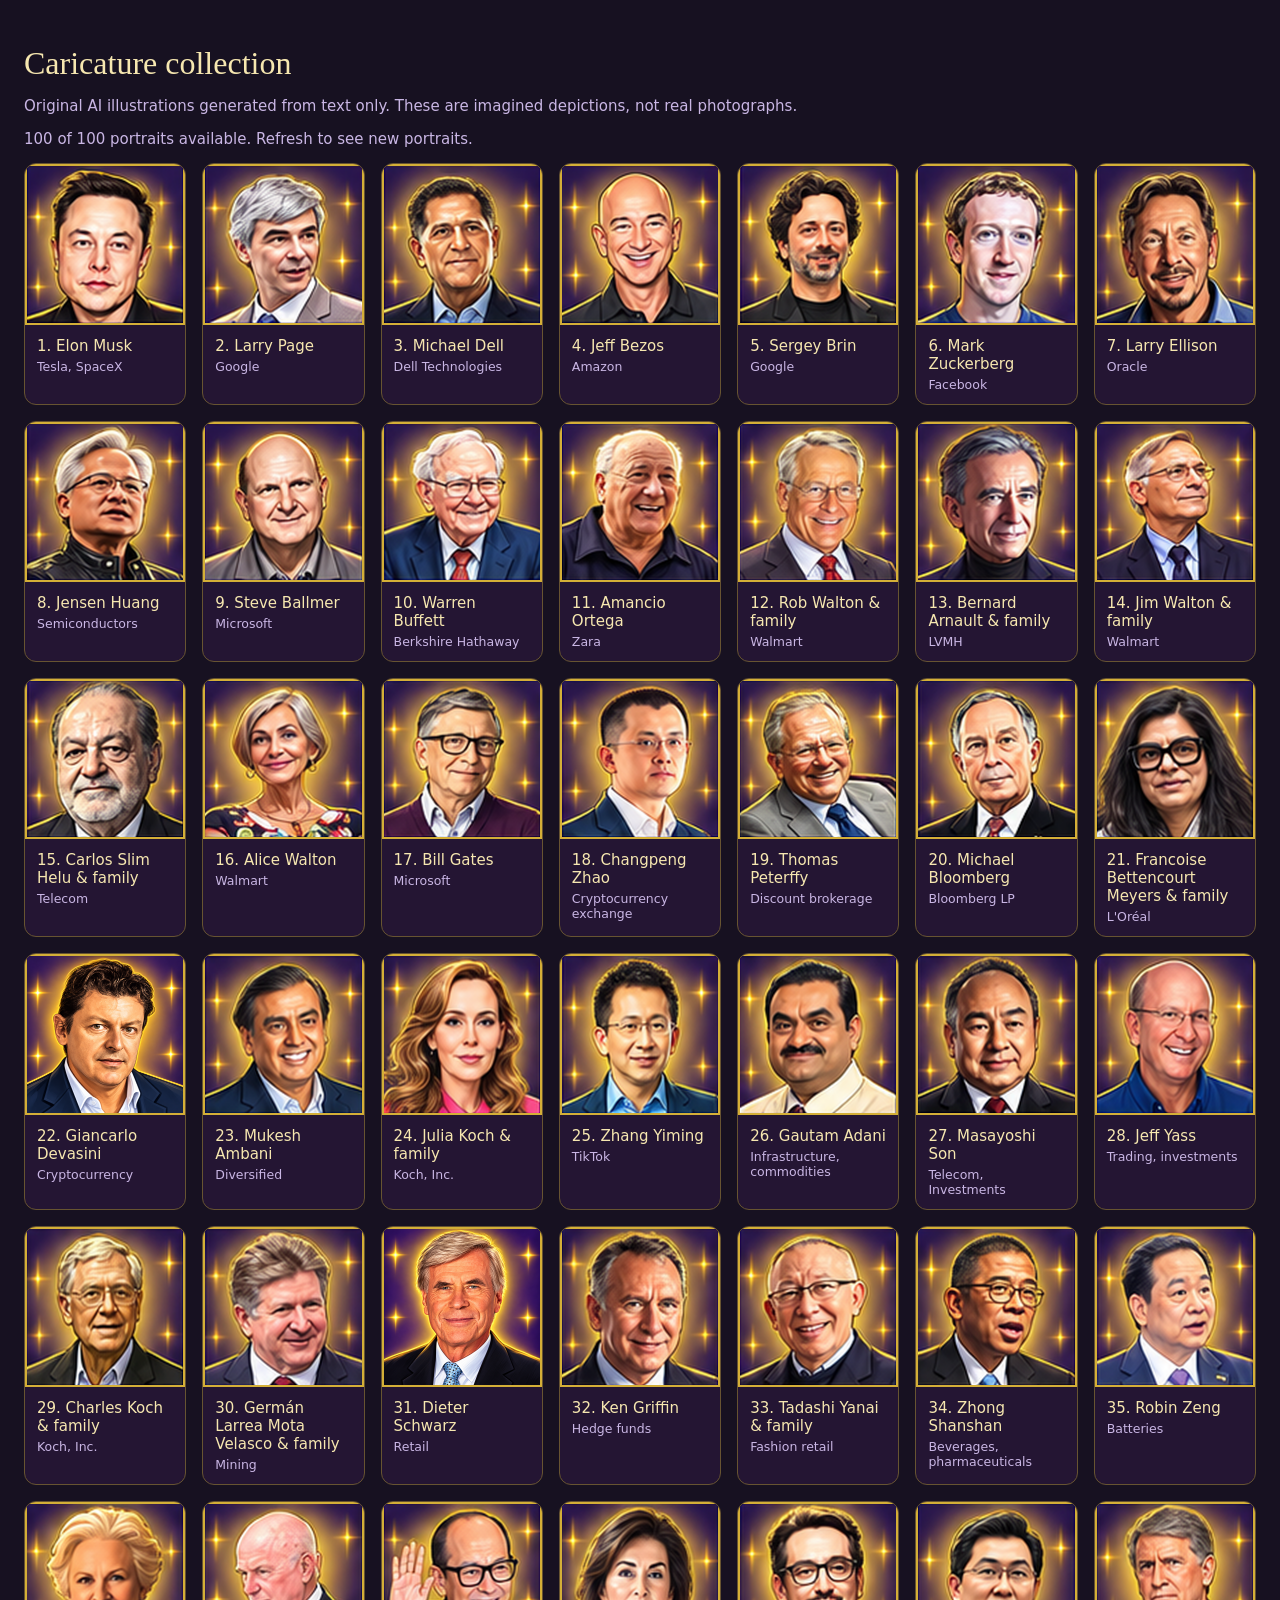
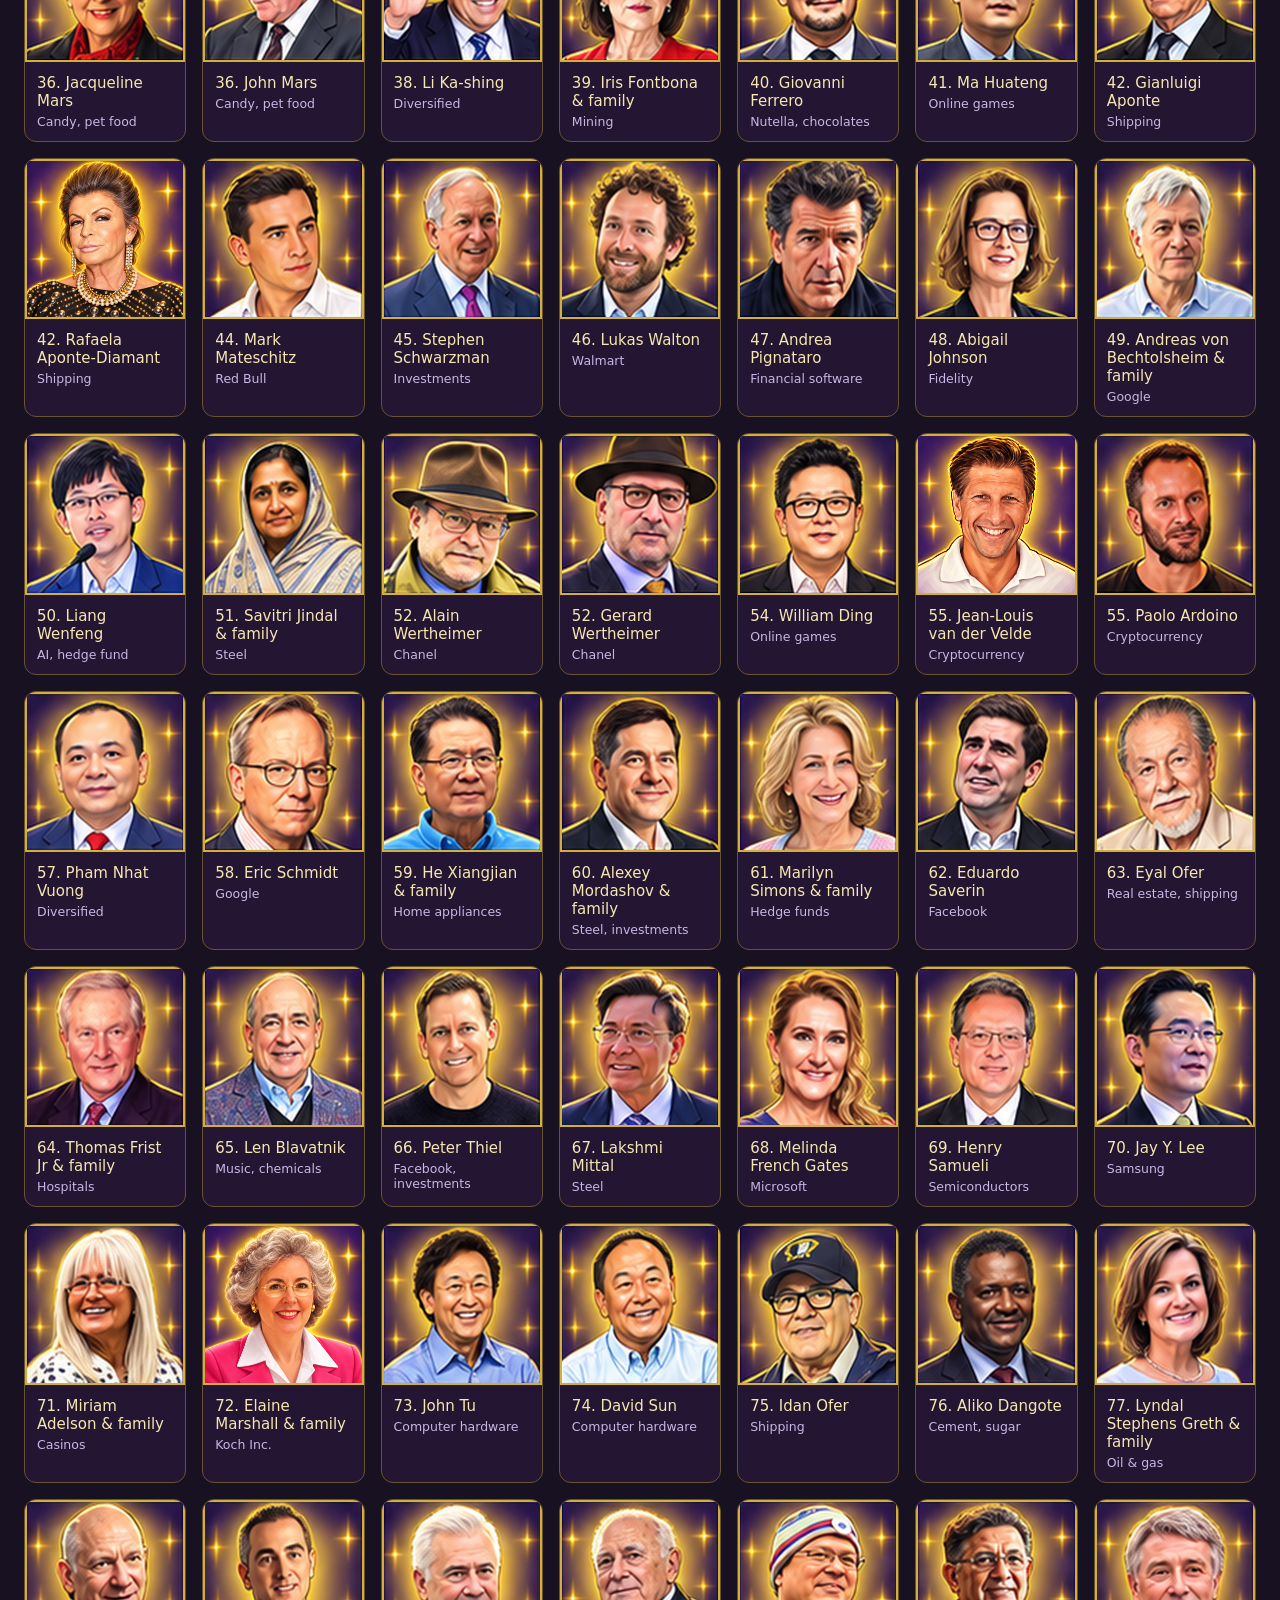
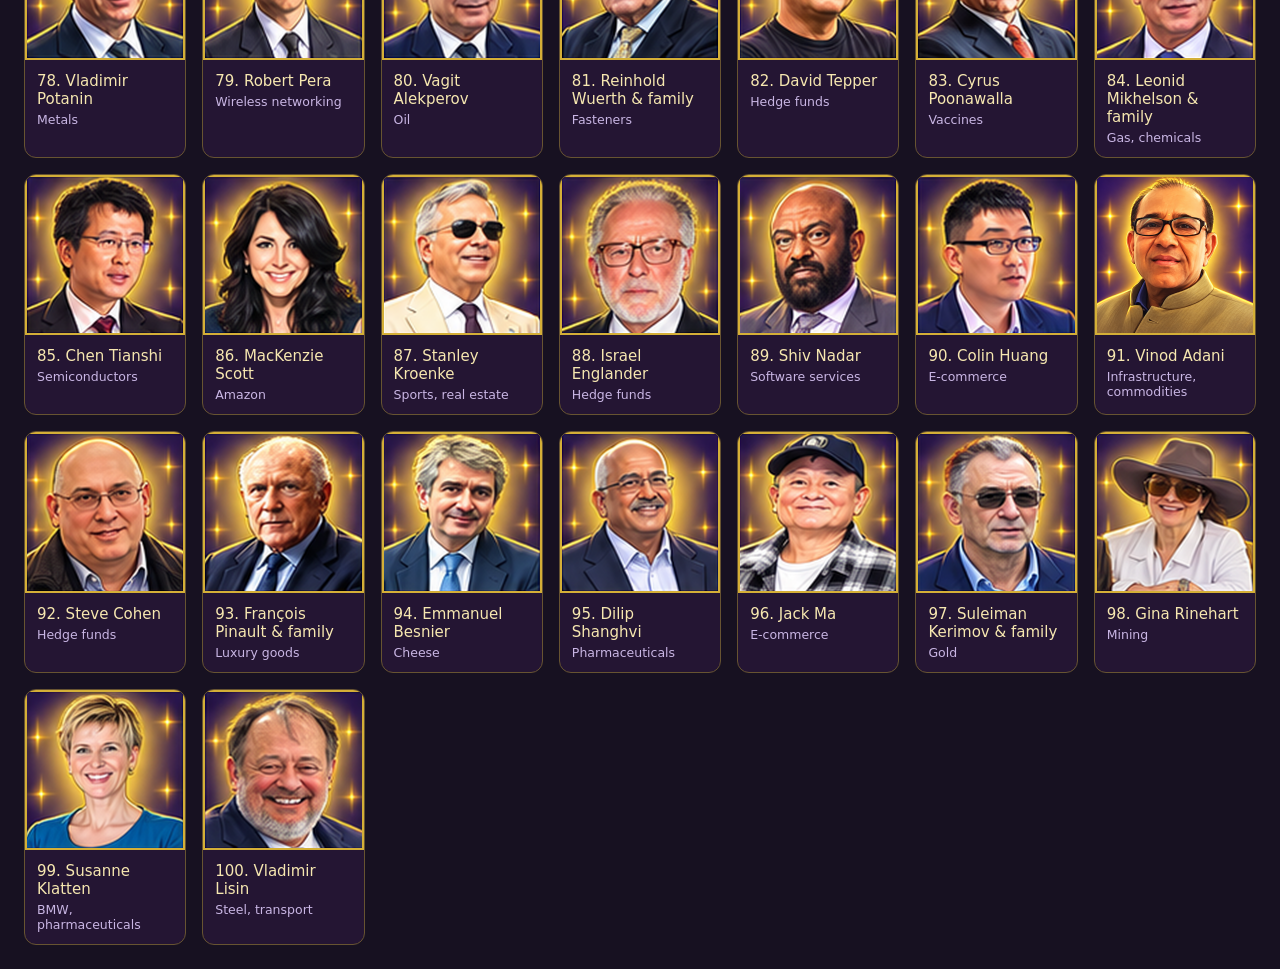
<file: tools/caricatures.html>
<!doctype html>
<html lang="en">
<meta charset="utf-8">
<meta name="viewport" content="width=device-width, initial-scale=1">
<title>Caricature collection · Review</title>
<style>
body{font:15px system-ui;background:#171121;color:#f6e7b0;margin:0;padding:24px}h1{font:32px Georgia;margin-bottom:8px}p{color:#c9b6e4}main{display:grid;grid-template-columns:repeat(auto-fill,minmax(160px,1fr));gap:16px}figure{margin:0;border:1px solid #675431;border-radius:12px;overflow:hidden;background:#241533}img{width:100%;aspect-ratio:1;object-fit:cover;display:block}figcaption{padding:12px}small{display:block;color:#c9b6e4;margin-top:4px}a{color:inherit}figure[hidden]{display:none}
</style>
<h1>Caricature collection</h1>
<p>Original AI illustrations generated from text only. These are imagined depictions, not real photographs.</p>
<p id="status" role="status">Loading collection…</p>
<main id="gallery"></main>
<script type="module">
const people=await (await fetch('../data/people.json')).json();
let loaded=0,settled=0;
const status=document.getElementById('status');
function update(){status.textContent=`${loaded} of ${people.length} portraits available${settled<people.length?' · checking…':''}. Refresh to see new portraits.`;}
for(const p of people){
 const figure=document.createElement('figure');figure.hidden=true;
 const link=document.createElement('a');link.href='../'+p.image;link.target='_blank';link.rel='noopener';
 const img=new Image();img.alt=p.name+' — AI illustration';
 img.onload=()=>{loaded++;settled++;figure.hidden=false;update()};img.onerror=()=>{settled++;update()};img.src='../'+p.image;
 const caption=document.createElement('figcaption');caption.textContent=`${p.rank}. ${p.name}`;
 const info=document.createElement('small');info.textContent=p.title;caption.append(info);
 link.append(img);figure.append(link,caption);document.getElementById('gallery').append(figure);
}
</script>
</html>
</file>
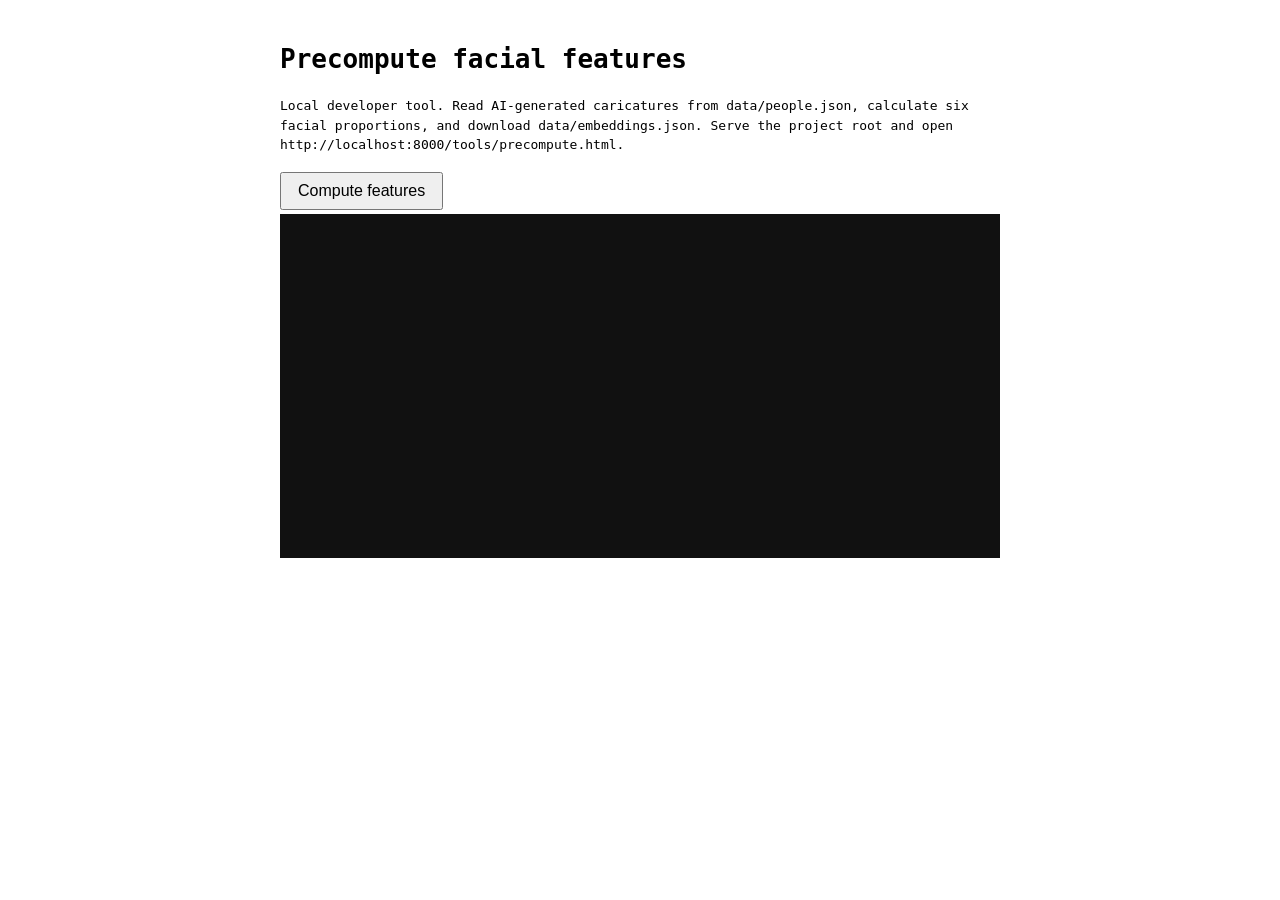
<file: tools/precompute.html>
<!DOCTYPE html>
<html lang="en">

<head>
  <meta charset="UTF-8">
  <title>Precompute facial features · Developer tool</title>
  <style>
    body { font-family: monospace; max-width: 720px; margin: 40px auto; line-height: 1.5; }
    button { font-size: 1rem; padding: 8px 16px; margin: 4px 8px 4px 0; }
    #log { white-space: pre-wrap; background: #111; color: #0f0; padding: 12px; height: 320px; overflow-y: auto; }
  </style>
</head>

<body>
  <h1>Precompute facial features</h1>
  <p>Local developer tool. Read AI-generated caricatures from <code>data/people.json</code>,
    calculate six facial proportions, and download <code>data/embeddings.json</code>.
    Serve the project root and open <code>http://localhost:8000/tools/precompute.html</code>.</p>
  <button id="run">Compute features</button>
  <div id="log"></div>
  <details id="output" hidden>
    <summary>View generated JSON</summary>
    <textarea id="outputJson" aria-label="Generated embeddings JSON" readonly style="width:100%;height:320px"></textarea>
  </details>

  <script type="module">
    import { FaceLandmarker, FilesetResolver } from "../js/vendor/mediapipe/vision_bundle.mjs"
    import { computeFeatures, FEATURE_KEYS } from "../js/faceFeatures.js"

    const logEl = document.getElementById("log")
    function log(msg) {
      logEl.textContent += msg + "\n"
      logEl.scrollTop = logEl.scrollHeight
    }

    let faceLandmarker = null
    async function ensureLandmarker() {
      if (faceLandmarker) return faceLandmarker
      log("Loading MediaPipe FaceLandmarker…")
      const fileset = await FilesetResolver.forVisionTasks("../js/vendor/mediapipe/wasm")
      faceLandmarker = await FaceLandmarker.createFromOptions(fileset, {
        baseOptions: { modelAssetPath: "../models/mediapipe/face_landmarker.task", delegate: "CPU" },
        outputFaceBlendshapes: true,
        runningMode: "IMAGE",
        numFaces: 1,
      })
      log("Model ready")
      return faceLandmarker
    }

    function loadImage(src) {
      return new Promise((resolve, reject) => {
        const img = new Image()
        img.crossOrigin = "anonymous"
        img.onload = () => resolve(img)
        img.onerror = () => reject(new Error(`Could not load image: ${src}`))
        img.src = src
      })
    }

    async function computeAll() {
      const landmarker = await ensureLandmarker()

      const manifestRes = await fetch(`../data/people.json`)
      const people = await manifestRes.json()

      const results = []
      let skipped = 0

      for (let i = 0; i < people.length; i++) {
        const person = people[i]
        log(`[${i + 1}/${people.length}] ${person.id} processing…`)
        try {
          const img = await loadImage(`../${person.image}`)
          const detection = landmarker.detect(img)
          const landmarks = detection.faceLandmarks && detection.faceLandmarks[0]
          if (!landmarks) {
            log(`  ⚠ No face detected; skipped: ${person.image}`)
            skipped++
            continue
          }
          const features = computeFeatures(landmarks, img.naturalWidth, img.naturalHeight)
          results.push({
            id: person.id,
            name: person.name,
            title: person.title,
            image: person.image,
            rank: person.rank,
            netWorth: person.netWorth,
            achievement: person.achievement,
            credit: person.credit,
            isIllustration: person.isIllustration,
            features: FEATURE_KEYS.map((k) => features[k]),
          })
        } catch (err) {
          log(`  ⚠ Error; skipped: ${person.image} (${err.message})`)
          skipped++
        }
      }

      log(`Done: ${results.length} succeeded, ${skipped} skipped`)

      // 인구 통계(평균/표준편차) 계산 — 매칭 시 z-score 정규화에 사용
      const n = results.length
      if (!n) throw new Error("No faces detected. No embeddings file was generated.")
      const mean = FEATURE_KEYS.map((_, idx) => results.reduce((s, r) => s + r.features[idx], 0) / n)
      const std = FEATURE_KEYS.map((_, idx) => {
        const variance = results.reduce((s, r) => s + (r.features[idx] - mean[idx]) ** 2, 0) / n
        return Math.sqrt(variance) || 1
      })

      downloadJSON({ featureKeys: FEATURE_KEYS, stats: { mean, std }, people: results }, `embeddings.json`)
    }

    function downloadJSON(data, filename) {
      const json = JSON.stringify(data, null, 2)
      document.getElementById("outputJson").value = json
      document.getElementById("output").hidden = false
      const blob = new Blob([json], { type: "application/json" })
      const url = URL.createObjectURL(blob)
      const a = document.createElement("a")
      a.href = url
      a.download = filename
      a.click()
      URL.revokeObjectURL(url)
      log(`→ ${filename} downloaded. Move it into the data/ folder.`)
    }

    document.getElementById("run").addEventListener("click", () => computeAll().catch((e) => log("Failed: " + e.message)))
  </script>
</body>

</html>
</file>
